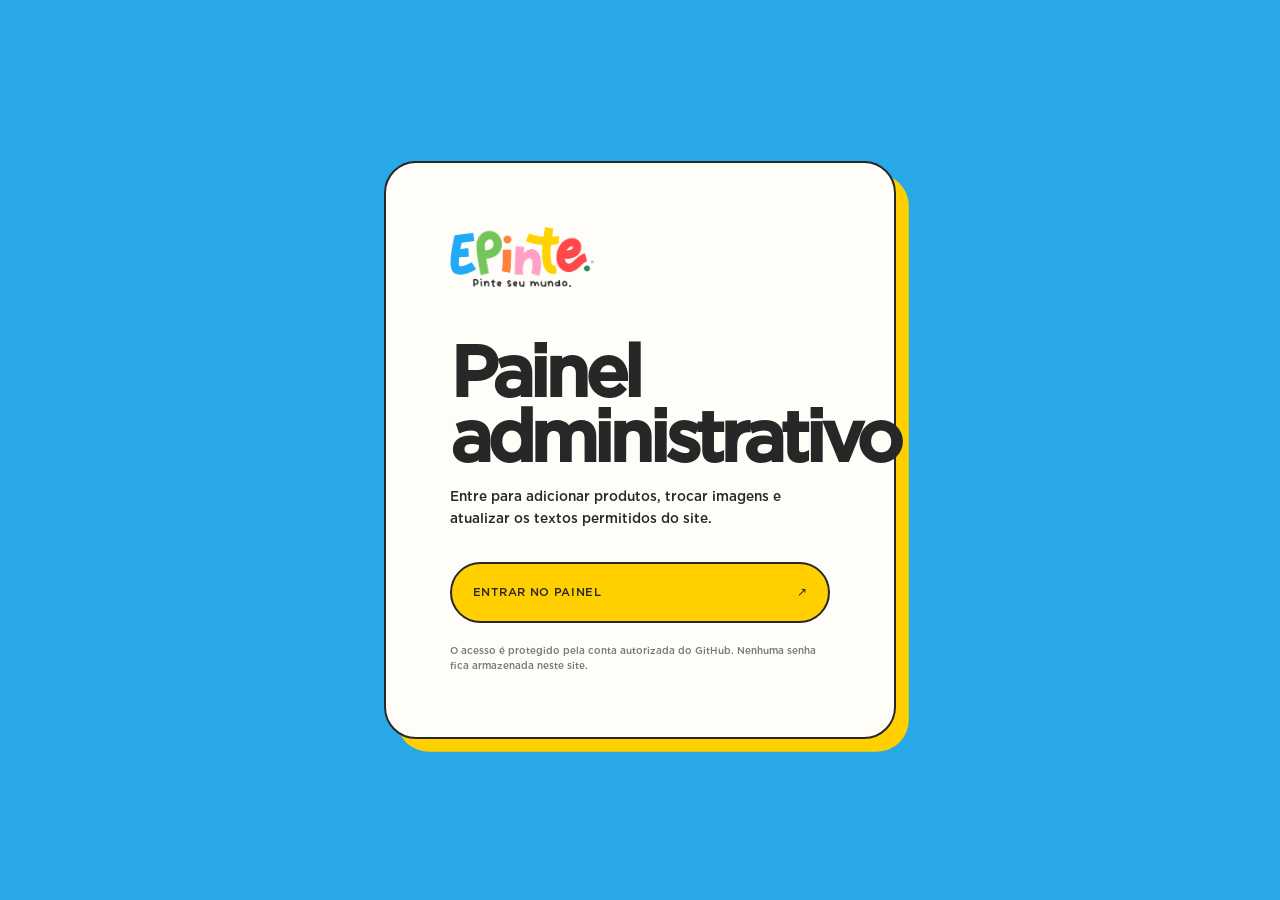
<file: admin/index.html>
<!DOCTYPE html>
<html lang="pt-BR">
<head>
  <meta charset="UTF-8">
  <meta name="viewport" content="width=device-width, initial-scale=1.0">
  <meta name="robots" content="noindex, nofollow">
  <meta name="theme-color" content="#29a8e8">
  <title>Painel administrativo — Epinte</title>
  <link rel="icon" href="../assets/logo.png">
  <style>
    @font-face {
      font-family: "Epinte";
      src: url("../assets/Gotham-Medium.otf") format("opentype");
      font-display: swap;
    }

    * { box-sizing: border-box; }

    body {
      display: grid;
      min-height: 100svh;
      margin: 0;
      padding: 1rem;
      color: #272727;
      background: #29a8e8;
      font-family: "Epinte", Arial, sans-serif;
      place-items: center;
    }

    main {
      width: min(100%, 32rem);
      padding: clamp(2rem, 7vw, 4rem);
      border: 2px solid #272727;
      border-radius: 2rem;
      background: #fffdf8;
      box-shadow: .8rem .8rem 0 #ffcf00;
    }

    img { width: 9rem; }

    h1 {
      margin: 3rem 0 1rem;
      font-size: clamp(2.4rem, 9vw, 4.5rem);
      line-height: .9;
      letter-spacing: -.07em;
    }

    p {
      margin: 0;
      font-size: .85rem;
      line-height: 1.65;
    }

    a {
      display: flex;
      min-height: 3.8rem;
      margin-top: 2rem;
      padding: 0 1.3rem;
      border: 2px solid #272727;
      border-radius: 999px;
      color: #272727;
      background: #ffcf00;
      align-items: center;
      justify-content: space-between;
      font-size: .72rem;
      text-decoration: none;
      text-transform: uppercase;
      letter-spacing: .06em;
    }

    small {
      display: block;
      margin-top: 1.3rem;
      opacity: .62;
      font-size: .62rem;
      line-height: 1.5;
    }
  </style>
</head>
<body>
  <main>
    <img src="../assets/logo.png" alt="Epinte">
    <h1>Painel administrativo</h1>
    <p>Entre para adicionar produtos, trocar imagens e atualizar os textos permitidos do site.</p>
    <a href="https://app.pagescms.org/" rel="noopener">Entrar no painel <span>↗</span></a>
    <small>O acesso é protegido pela conta autorizada do GitHub. Nenhuma senha fica armazenada neste site.</small>
  </main>
</body>
</html>
</file>
